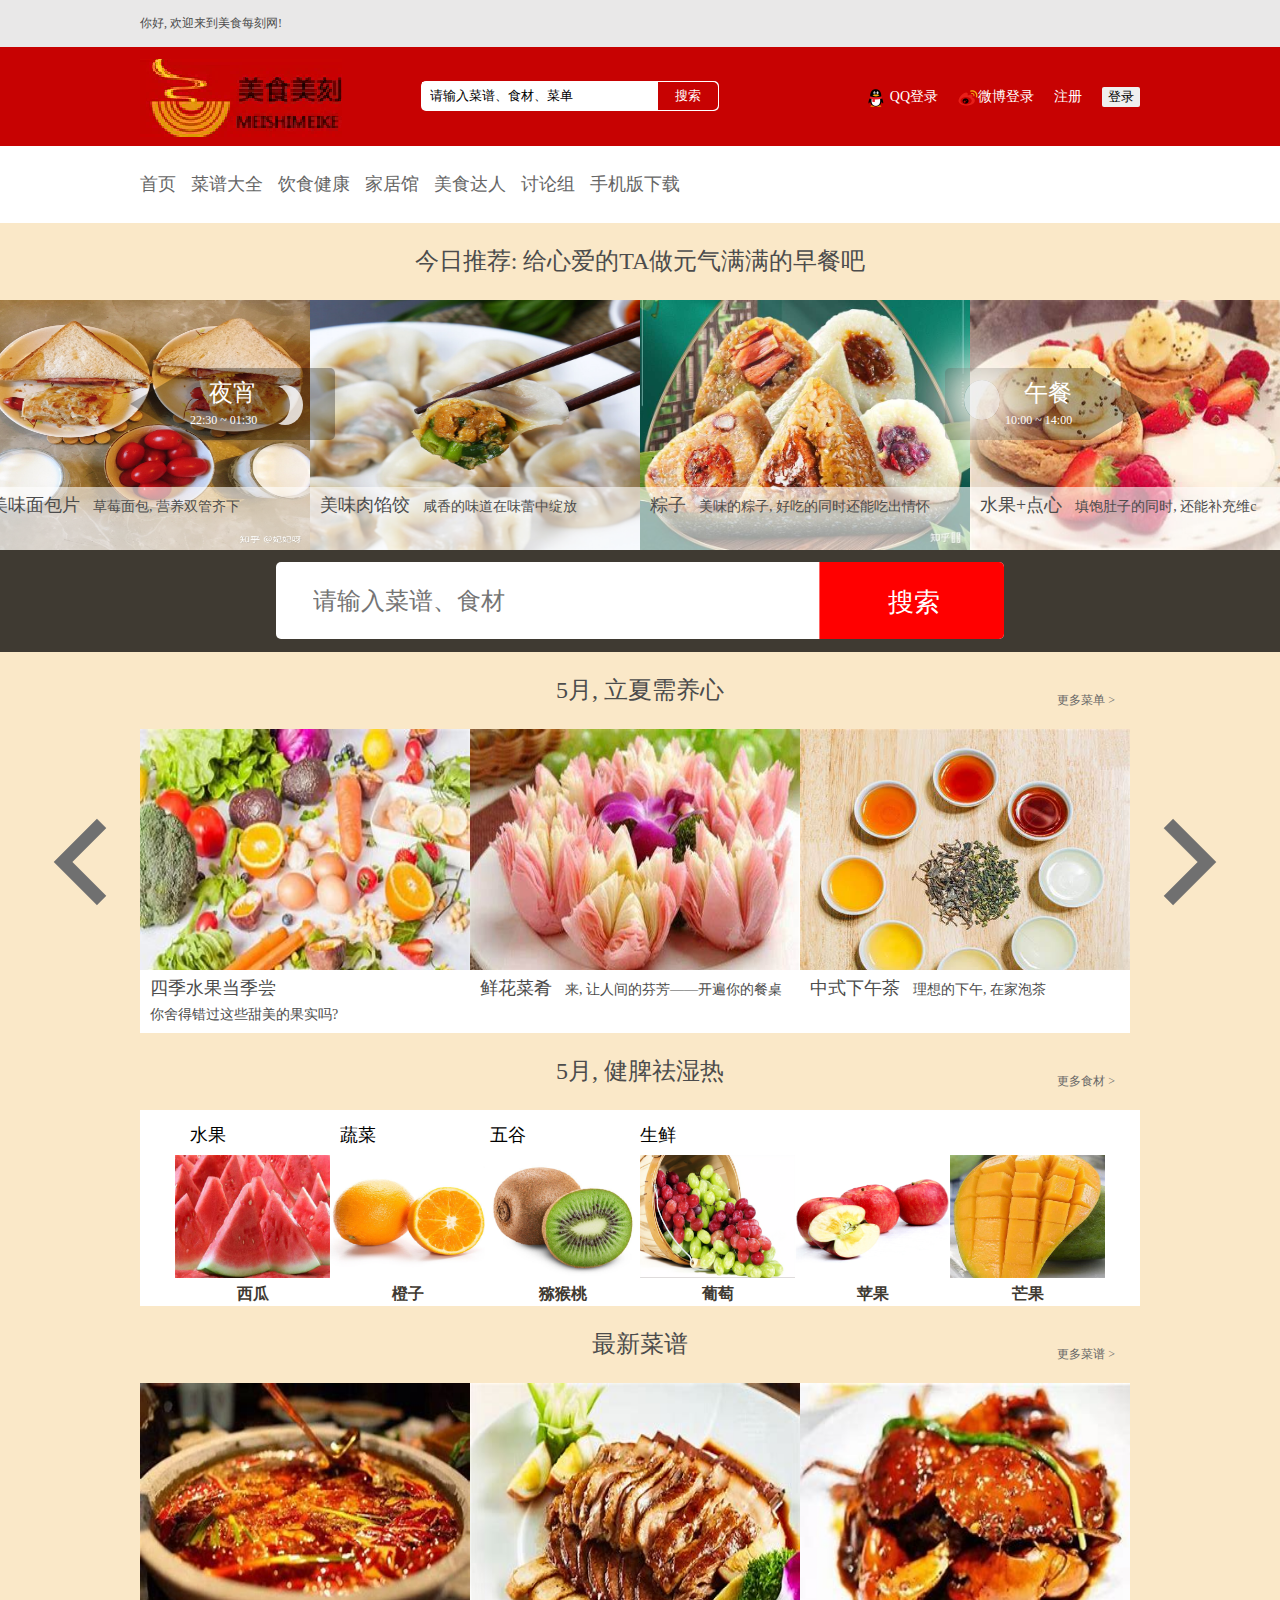
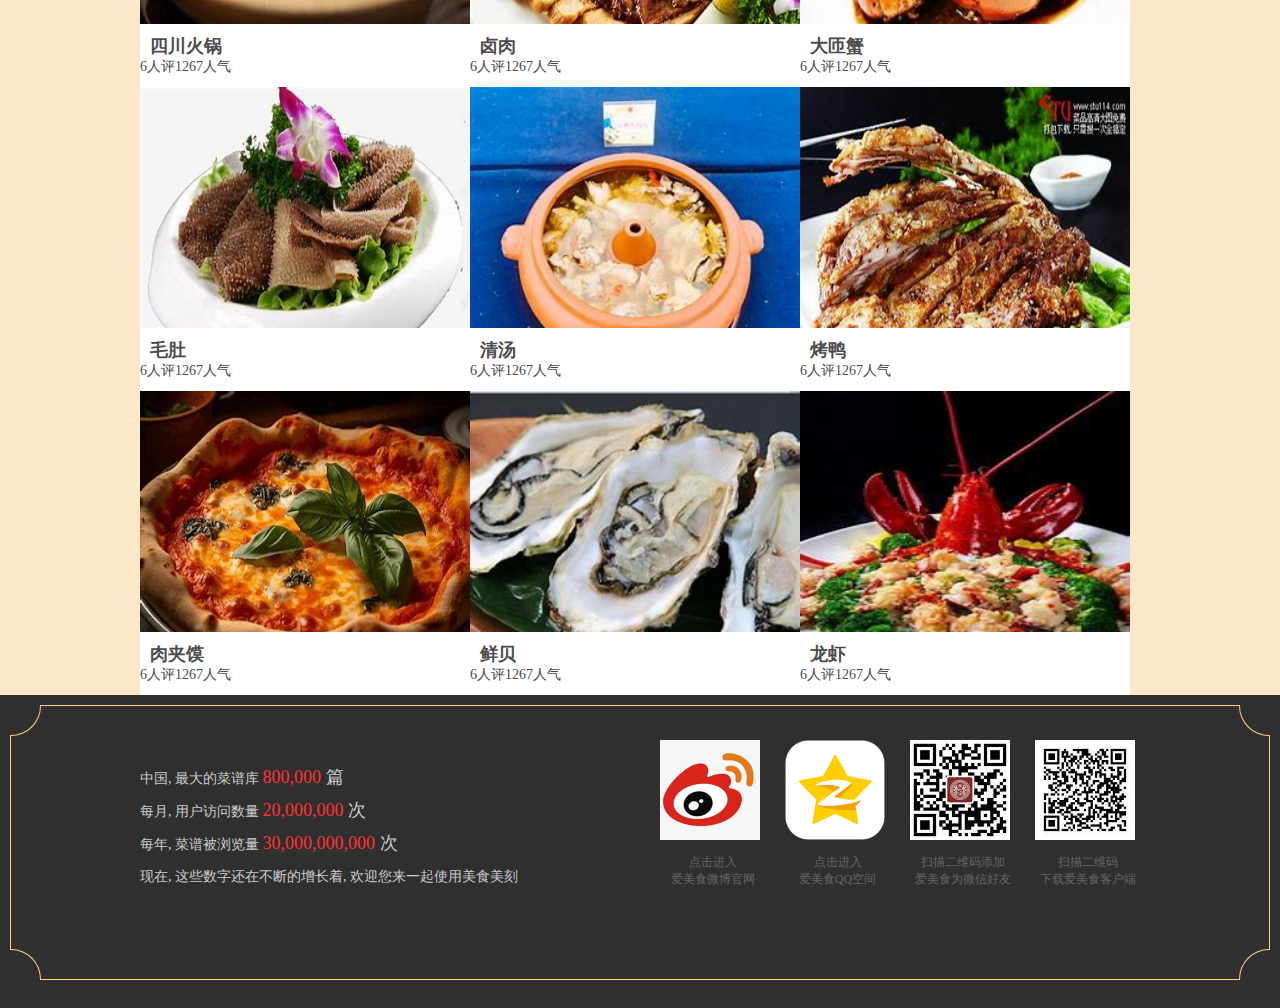
<file: index.html>
<!-- 头部和尾部结构 -->
<!DOCTYPE html>
<html lang="en">
<head>
  <meta charset="UTF-8">
  <meta http-equiv="X-UA-Compatible" content="IE=edge">
  <meta name="viewport" content="width=device-width, initial-scale=1.0">
  <link rel="stylesheet" href="./css/index.css">
  <link rel="stylesheet" href="./css/temple.css">
  <link rel="stylesheet" href="./css/common.css">
  <title>美食每刻</title>
</head>
<body>
  <!-- 头部 -->
  <div class="top">
    <div class="center top_container">
      你好, 欢迎来到美食每刻网!
    </div>
  </div>
  <!-- logo -->
  <div class="logo">
    <div class="center l_c">
      <div class="l_left fl">
        <a href="#"></a>
      </div>
      <div class="l_center fl">
        <input type="text" placeholder="请输入菜谱、食材、菜单" class="text fl">
        <button class="btn fr">搜索</button>
      </div>
      <div class="l_right fr">
        <ul>
          <li><p class="icon" style="background:url(./images/QQ.png)"></p>
          <a href="#">QQ登录</a></li>
          <li><p class="icon" style="background:url(./images/微博.png)"></p><a href="#">微博登录</a></li>
          <li><a href="#">注册</a></li>
          <li><a href="./login.html"><button>登录</button></a></li>
        </ul>
      </div>
    </div>
  </div>

  <!-- 首页导航 -->
  <div class="nav">
    <div class="center nav_c">
      <ul>
        <!-- ul>li*7>a[href="#"] -->
        <li><a href="#">首页</a></li>
        <li><a href="#">菜谱大全</a></li>
        <li><a href="#">饮食健康</a></li>
        <li><a href="#">家居馆</a></li>
        <li><a href="#">美食达人</a></li>
        <li><a href="#">讨论组</a></li>
        <li><a href="#">手机版下载</a></li>
      </ul>
    </div>
  </div>
  <!-- 首页推荐 -->
  <div class="banner">
    <h2 class="h2Tittle">今日推荐: 给心爱的TA做元气满满的早餐吧</h2>
    <ul class="clearfix">
      <li>
        <div>
          <a href="#"><img src="./images/面包.jpg" alt=""></a>
        </div>
        <div class="des">
          <p class="p1">美味面包片</p>
          <p class="p2">草莓面包, 营养双管齐下</p>
        </div>
      </li>
      <li>
        <div>
          <a href="#"><img src="./images/饺子.jpg" alt=""></a>
        </div>
        <div class="des">
          <p class="p1">美味肉馅饺</p>
          <p class="p2">咸香的味道在味蕾中绽放</p>
        </div>
      </li>
      <li>
        <div>
          <a href="#"><img src="./images/粽子.jpg" alt=""></a>
        </div>
        <div class="des">
          <p class="p1">粽子</p>
          <p class="p2">美味的粽子, 好吃的同时还能吃出情怀</p>
        </div>
      </li>
      <li>
        <div>
          <a href="#"><img src="./images/水果.jpg" alt=""></a>
        </div>
        <div class="des">
          <p class="p1">水果+点心</p>
          <p class="p2">填饱肚子的同时, 还能补充维c</p>
        </div>
      </li>
    </ul>
    <div class="arrows">
      <!-- 箭头 -->
      <a href="#" class="a_left">
        <div>
          <span class="span1">夜宵</span>
        <br>
        <span>22:30 ~ 01:30</span>
        </div>
        <div class="moon"></div>
      </a>
      <a href="#" class="a_right">
        <div>
          <span class="span1">午餐</span>
          <span>10:00 ~ 14:00</span>
        </div>
        <div class="sun"></div>
      </a>
    </div>
  </div>

  <!-- 首页搜索 -->
  <div class="search">
    <div class="s_center">
      <input type="text" placeholder="请输入菜谱、食材" class="txt">
      <button class="btn">搜索</button>
    </div>
  </div>

  <!-- 首页菜单 -->
  <div class="menu center">
      <h2 class="h2Tittle">5月, 立夏需养心<a href="#" class="more">更多菜单  ></a></h2>
      <ul class="clearfix">
        <li>
         <div>
          <a href="#"><img src="./images/健康水果.jpg" alt=""></a>
         </div>
          <div class="des">
            <p class="p1">四季水果当季尝</p>
            <p class="p2">你舍得错过这些甜美的果实吗?</p>
          </div>
        </li>
        <li>
          <div>
            <a href="#"><img src="./images/鲜花菜肴.jpg" alt=""></a>
           </div>
            <div class="des">
              <p class="p1">鲜花菜肴</p>
              <p class="p2">来, 让人间的芬芳——开遍你的餐桌</p>
            </div>
          </li>
          <li>
            <div>
              <a href="#"><img src="./images/下午茶.jpg" alt=""></a>
             </div>
              <div class="des">
                <p class="p1">中式下午茶</p>
                <p class="p2">理想的下午, 在家泡茶</p>
              </div>
            </li>
      </ul>
      <!-- 箭头 -->
      <div class="arrows">
        <a href="#" class="a_left">
          <img src="./images/大箭头左.png" alt="">
        </a>
        <a href="#" class="a_right">
          <img src="./images/大箭头右.png" alt="">
        </a>
      </div>
  </div>

  <!-- 首页食材 -->
  <div class="food center">
    <h2 class="h2Tittle">5月, 健脾祛湿热<a href="#" class="more">更多食材  ></a></h2>
    <ul class="tittle clearfix bcw">
      <li><a href="#">水果</a>
      </li>
      <li><a href="#">蔬菜</a></li>
      <li><a href="#">五谷</a></li>
      <li><a href="#">生鲜</a></li>
    </ul>

    <ul class="des clearfix bcw">
      <li><a href="#"><img src="./images/西瓜.jpg" alt=""><h6>西瓜</h6></a></li>
      <li><a href="#"><img src="./images/橙子.jpg" alt=""><h6>橙子</h6></a></li>
      <li><a href="#"><img src="./images/猕猴桃.jpg" alt=""><h6>猕猴桃</h6></a></li>
      <li><a href="#"><img src="./images/葡萄.png" alt=""><h6>葡萄</h6></a></li>
      <li><a href="#"><img src="./images/苹果.jpg" alt=""><h6>苹果</h6></a></li>
      <li><a href="#"><img src="./images/芒果.jpg" alt=""><h6>芒果</h6></a></li>
    </ul>
  </div>

  <!-- 首页菜谱 -->
  <div class="menu center">
      <h2 class="h2Tittle">最新菜谱<a href="#" class="more">更多菜谱  ></a></h2>
      <ul class="clearfix">
        <li>
         <div>
          <a href="#"><img src="./images/菜谱/四川火锅.jpg" alt=""></a>
         </div>
          <div class="des">
            <h2 class="ml">四川火锅</h2>
            <p class="p">6人评 <p class="p">1267人气</p></p>
          </div>
        </li>
        <li>
          <div>
           <a href="#"><img src="./images/菜谱/卤肉.jpg" alt=""></a>
          </div>
          <div class="des">
            <h2 class="ml">卤肉</h2>
            <p class="p">6人评 <p class="p">1267人气</p></p>
          </div>
         </li>
         <li>
          <div>
           <a href="#"><img src="./images/菜谱/大匝蟹.jpg" alt=""></a>
          </div>
          <div class="des">
            <h2 class="ml">大匝蟹</h2>
            <p class="p">6人评 <p class="p">1267人气</p></p>
          </div>
         </li>
         <li>
          <div>
           <a href="#"><img src="./images/菜谱/毛肚.jpg" alt=""></a>
          </div>
          <div class="des">
            <h2 class="ml">毛肚</h2>
            <p class="p">6人评 <p class="p">1267人气</p></p>
          </div>
         </li>
         <li>
          <div>
           <a href="#"><img src="./images/菜谱/清汤.jpg" alt=""></a>
          </div>
          <div class="des">
            <h2 class="ml">清汤</h2>
            <p class="p">6人评 <p class="p">1267人气</p></p>
          </div>
         </li>
         <li>
          <div>
           <a href="#"><img src="./images/菜谱/烤鸭.jpg" alt=""></a>
          </div>
          <div class="des">
            <h2 class="ml">烤鸭</h2>
            <p class="p">6人评 <p class="p">1267人气</p></p>
          </div>
         </li>
         <li>
          <div>
           <a href="#"><img src="./images/菜谱/肉夹馍.jpg" alt=""></a>
          </div>
          <div class="des">
            <h2 class="ml">肉夹馍</h2>
            <p class="p">6人评 <p class="p">1267人气</p></p>
          </div>
         </li>
         <li>
          <div>
           <a href="#"><img src="./images/菜谱/鲜贝.jpg" alt=""></a>
          </div>
          <div class="des">
            <h2 class="ml">鲜贝</h2>
            <p class="p">6人评 <p class="p">1267人气</p></p>
          </div>
         </li>
         <li>
          <div>
           <a href="#"><img src="./images/菜谱/龙虾.jpg" alt=""></a>
          </div>
          <div class="des">
            <h2 class="ml">龙虾</h2>
            <p class="p">6人评 <p class="p">1267人气</p></p>
          </div>
         </li>
      </ul>
  </div>
  <!-- 尾部 -->
  <div class="foot">
    <div class="border">
      <p class="circle1"></p>
      <p class="circle2"></p>
      <p class="circle3"></p>
      <p class="circle4"></p>
      <div class="center">
        <div class="f_left fl">
          <ul>
            <li>中国, 最大的菜谱库    <span  class="fz18"><span class="cRed">800,000 </span>篇</span></li>
            <li>每月, 用户访问数量  <span class="fz18"><span class="cRed">20,000,000 </span>次</span></li>
            <li>每年, 菜谱被浏览量  <span class="fz18"><span class="cRed">30,000,000,000 </span>次</span></li>
            <li>现在, 这些数字还在不断的增长着, 欢迎您来一起使用美食美刻</li>
          </ul>
        </div>
        <div class="f_right fr">
          <ul>
            <li><a href="#">
             <img src="./images/新浪关注.png" alt="">
             <span>点击进入<span>爱美食微博官网</span></span>
            </a></li>
            <li><a href="#"><img src="./images/QQ空间关注图片.png" alt="">
            <span>点击进入<span>爱美食QQ空间</span></span>
            </a></li>
            <li><a href="#"><img src="./images/二维码.jpg" alt="">
            <span>扫描二维码添加<span>爱美食为微信好友</span></span>
            </a></li>
            <li><a href="#"><img src="./images/二维码无图版.jpg" alt="">
            <span>扫描二维码<span>下载爱美食客户端</span></span>
            </a></li>
          </ul>
        </div>
      </div>
    </div>
  </div>
</body>
</html>
</file>
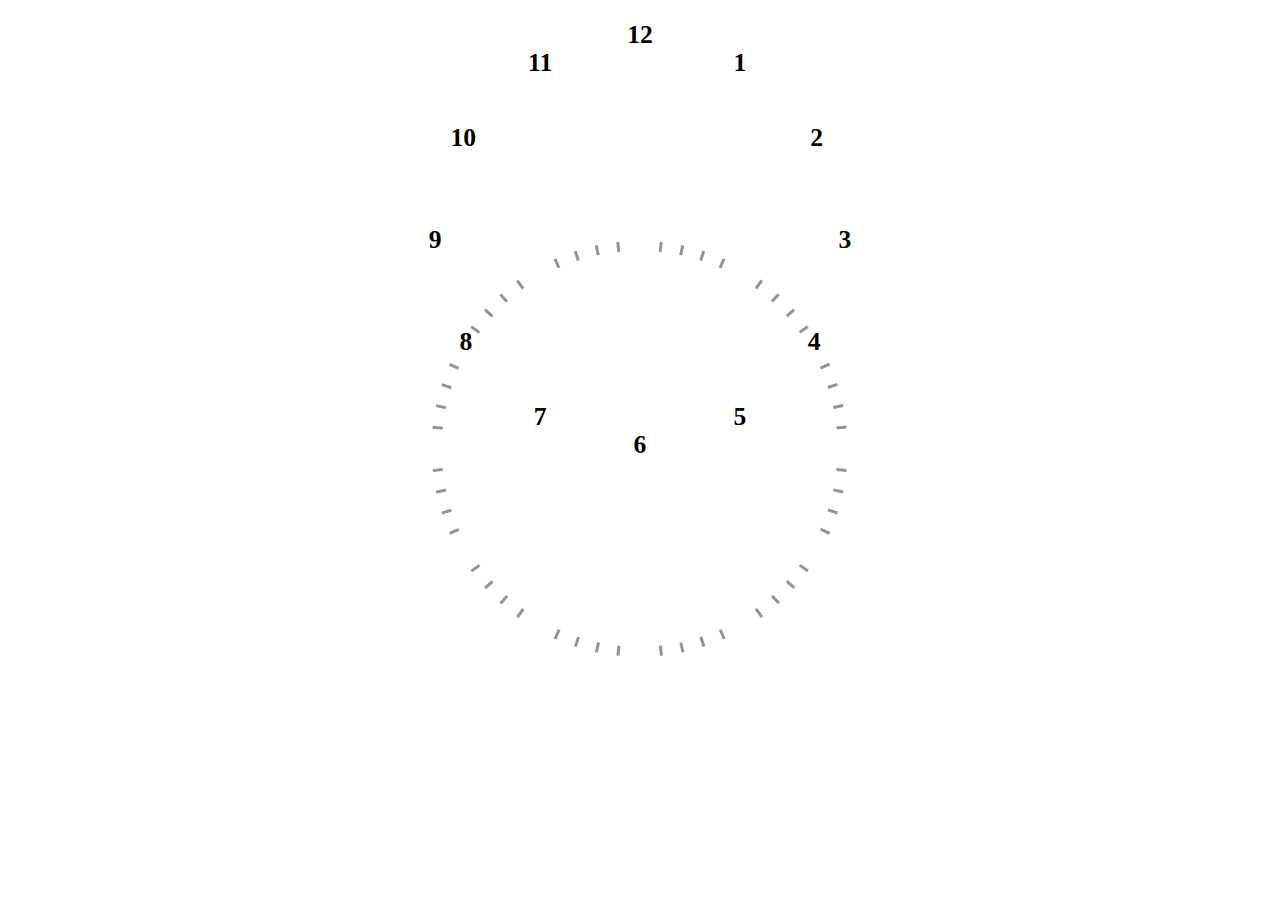
<file: 03_刻度.html>
<!DOCTYPE html>
<html lang="en">
<head>
  <meta charset="UTF-8">
  <meta http-equiv="X-UA-Compatible" content="IE=edge">
  <meta name="viewport" content="width=device-width, initial-scale=1.0">
  <title>Document</title>
  <style>
     ul { list-style:none; margin:0; padding:0 }
  
  #watch .minute-marks li {
    display:block;
    width:.2em;
    height:.6em;
    background:#929394;
    position:absolute;
    top:50%; left:50%;
    margin:-.4em 0 0 -.1em;
  }
  #watch .minute-marks li:first-child {transform:rotate(6deg) translateY(-12.7em)}
  #watch .minute-marks li:nth-child(2) {transform:rotate(12deg) translateY(-12.7em)}
  #watch .minute-marks li:nth-child(3) {transform:rotate(18deg) translateY(-12.7em)}
  #watch .minute-marks li:nth-child(4) {transform:rotate(24deg) translateY(-12.7em)}
  #watch .minute-marks li:nth-child(5) {transform:rotate(36deg) translateY(-12.7em)}
  #watch .minute-marks li:nth-child(6) {transform:rotate(42deg) translateY(-12.7em)}
  #watch .minute-marks li:nth-child(7) {transform:rotate(48deg) translateY(-12.7em)}
  #watch .minute-marks li:nth-child(8) {transform:rotate(54deg) translateY(-12.7em)}
  #watch .minute-marks li:nth-child(9) {transform:rotate(66deg) translateY(-12.7em)}
  #watch .minute-marks li:nth-child(10) {transform:rotate(72deg) translateY(-12.7em)}
  #watch .minute-marks li:nth-child(11) {transform:rotate(78deg) translateY(-12.7em)}
  #watch .minute-marks li:nth-child(12) {transform:rotate(84deg) translateY(-12.7em)}
  #watch .minute-marks li:nth-child(13) {transform:rotate(96deg) translateY(-12.7em)}
  #watch .minute-marks li:nth-child(14) {transform:rotate(102deg) translateY(-12.7em)}
  #watch .minute-marks li:nth-child(15) {transform:rotate(108deg) translateY(-12.7em)}
  #watch .minute-marks li:nth-child(16) {transform:rotate(114deg) translateY(-12.7em)}
  #watch .minute-marks li:nth-child(17) {transform:rotate(126deg) translateY(-12.7em)}
  #watch .minute-marks li:nth-child(18) {transform:rotate(132deg) translateY(-12.7em)}
  #watch .minute-marks li:nth-child(19) {transform:rotate(138deg) translateY(-12.7em)}
  #watch .minute-marks li:nth-child(20) {transform:rotate(144deg) translateY(-12.7em)}
  #watch .minute-marks li:nth-child(21) {transform:rotate(156deg) translateY(-12.7em)}
  #watch .minute-marks li:nth-child(22) {transform:rotate(162deg) translateY(-12.7em)}
  #watch .minute-marks li:nth-child(23) {transform:rotate(168deg) translateY(-12.7em)}
  #watch .minute-marks li:nth-child(24) {transform:rotate(174deg) translateY(-12.7em)}
  #watch .minute-marks li:nth-child(25) {transform:rotate(186deg) translateY(-12.7em)}
  #watch .minute-marks li:nth-child(26) {transform:rotate(192deg) translateY(-12.7em)}
  #watch .minute-marks li:nth-child(27) {transform:rotate(198deg) translateY(-12.7em)}
  #watch .minute-marks li:nth-child(28) {transform:rotate(204deg) translateY(-12.7em)}
  #watch .minute-marks li:nth-child(29) {transform:rotate(216deg) translateY(-12.7em)}
  #watch .minute-marks li:nth-child(30) {transform:rotate(222deg) translateY(-12.7em)}
  #watch .minute-marks li:nth-child(31) {transform:rotate(228deg) translateY(-12.7em)}
  #watch .minute-marks li:nth-child(32) {transform:rotate(234deg) translateY(-12.7em)}
  #watch .minute-marks li:nth-child(33) {transform:rotate(246deg) translateY(-12.7em)}
  #watch .minute-marks li:nth-child(34) {transform:rotate(252deg) translateY(-12.7em)}
  #watch .minute-marks li:nth-child(35) {transform:rotate(258deg) translateY(-12.7em)}
  #watch .minute-marks li:nth-child(36) {transform:rotate(264deg) translateY(-12.7em)}
  #watch .minute-marks li:nth-child(37) {transform:rotate(276deg) translateY(-12.7em)}
  #watch .minute-marks li:nth-child(38) {transform:rotate(282deg) translateY(-12.7em)}
  #watch .minute-marks li:nth-child(39) {transform:rotate(288deg) translateY(-12.7em)}
  #watch .minute-marks li:nth-child(40) {transform:rotate(294deg) translateY(-12.7em)}
  #watch .minute-marks li:nth-child(41) {transform:rotate(306deg) translateY(-12.7em)}
  #watch .minute-marks li:nth-child(42) {transform:rotate(312deg) translateY(-12.7em)}
  #watch .minute-marks li:nth-child(43) {transform:rotate(318deg) translateY(-12.7em)}
  #watch .minute-marks li:nth-child(44) {transform:rotate(324deg) translateY(-12.7em)}
  #watch .minute-marks li:nth-child(45) {transform:rotate(336deg) translateY(-12.7em)}
  #watch .minute-marks li:nth-child(46) {transform:rotate(342deg) translateY(-12.7em)}
  #watch .minute-marks li:nth-child(47) {transform:rotate(348deg) translateY(-12.7em)}
  #watch .minute-marks li:nth-child(48) {transform:rotate(354deg) translateY(-12.7em)}
  #watch .digits {
    width:30em;
    height:30em;
    border-radius:15em;
    position:absolute;
    top:0; left:50%;
    margin-left:-15em;
  }
  #watch .digits li {
    font-size:1.6em;
    display:block;
    width:1.6em;
    height:1.6em;
    position:absolute;
    top:50%; left:50%;
    line-height:1.6em;
    text-align:center;
    margin:-.8em 0 0 -.8em;
    font-weight:bold;
  }
  #watch .digits li:nth-child(1) { transform:translate(3.9em, -6.9em) }
  #watch .digits li:nth-child(2) { transform:translate(6.9em, -4em) }
  #watch .digits li:nth-child(3) { transform:translate(8em, 0) }
  #watch .digits li:nth-child(4) { transform:translate(6.8em, 4em) }
  #watch .digits li:nth-child(5) { transform:translate(3.9em, 6.9em) }
  #watch .digits li:nth-child(6) { transform:translate(0, 8em) }
  #watch .digits li:nth-child(7) { transform:translate(-3.9em, 6.9em) }
  #watch .digits li:nth-child(8) { transform:translate(-6.8em, 4em) }
  #watch .digits li:nth-child(9) { transform:translate(-8em, 0) }
  #watch .digits li:nth-child(10) { transform:translate(-6.9em, -4em) }
  #watch .digits li:nth-child(11) { transform:translate(-3.9em, -6.9em) }
  #watch .digits li:nth-child(12) { transform:translate(0, -8em) }

  </style>
</head>
<body>
  <div id="watch">
    <ul class="minute-marks">
      <li></li><li></li><li></li><li></li><li></li><li></li>
      <li></li><li></li><li></li><li></li><li></li><li></li>
      <li></li><li></li><li></li><li></li><li></li><li></li>
      <li></li><li></li><li></li><li></li><li></li><li></li>
      <li></li><li></li><li></li><li></li><li></li><li></li>
      <li></li><li></li><li></li><li></li><li></li><li></li>
      <li></li><li></li><li></li><li></li><li></li><li></li>
      <li></li><li></li><li></li><li></li><li></li><li></li>
    </ul>
    <ul class="digits">
      <li>1</li><li>2</li><li>3</li><li>4</li><li>5</li><li>6</li>
      <li>7</li><li>8</li><li>9</li><li>10</li><li>11</li><li>12</li>
    </ul>
  </div>
</body>
</html>
</file>
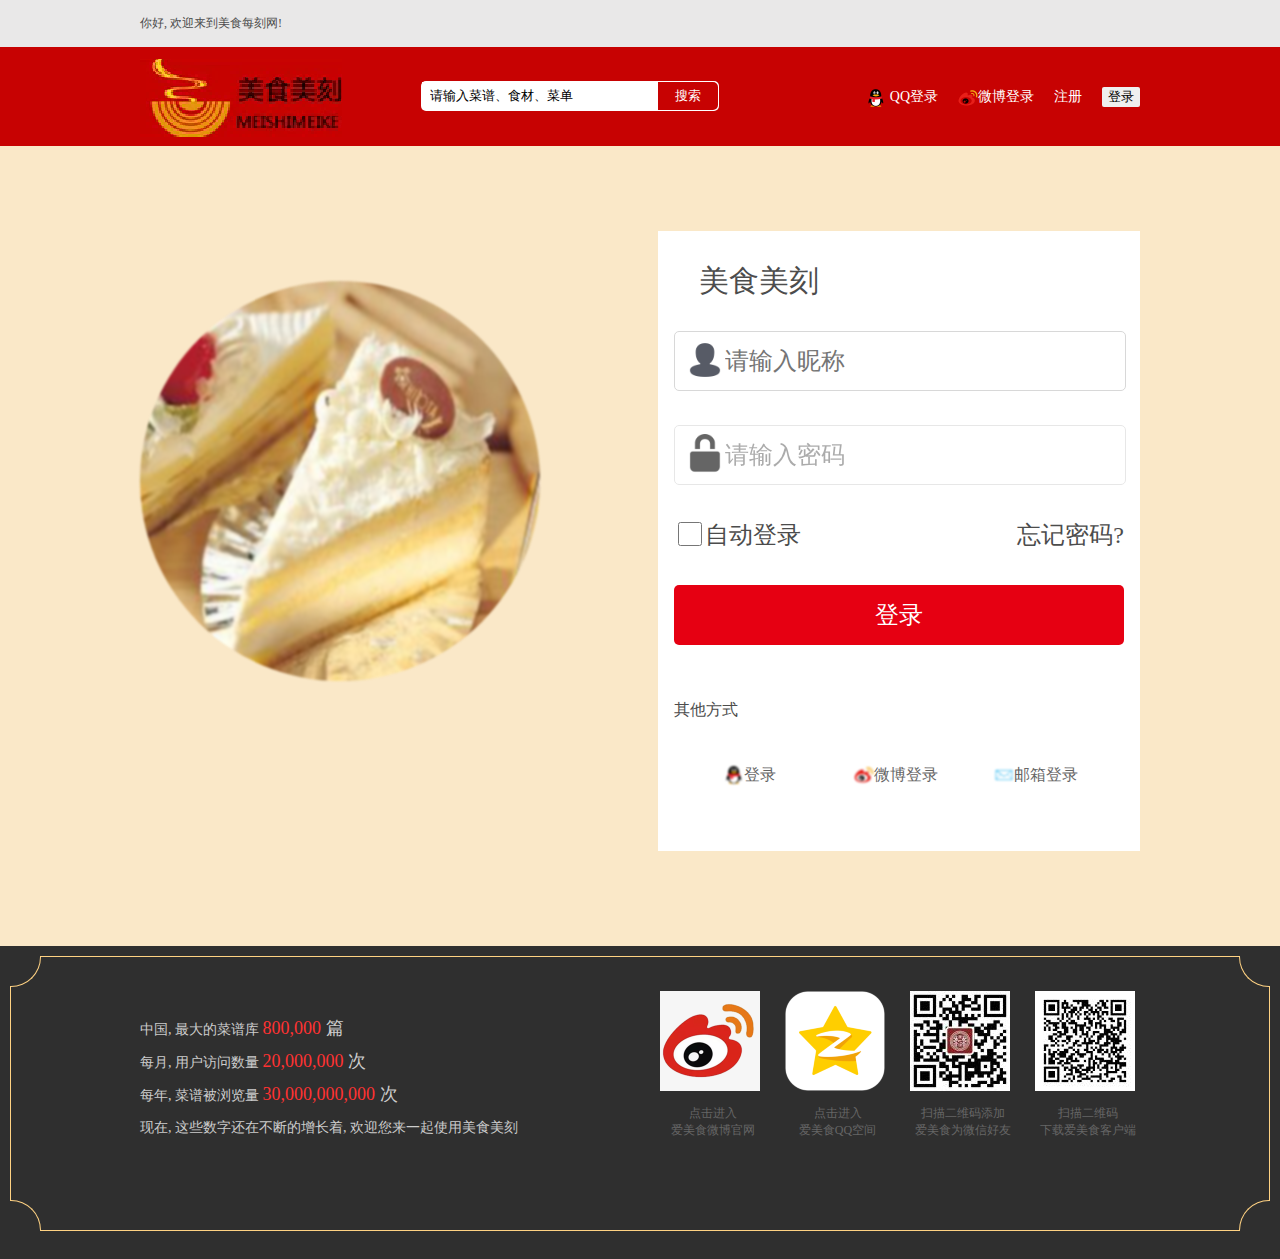
<file: login.html>
<!DOCTYPE html>
<html lang="en">
<head>
  <meta charset="UTF-8">
  <meta http-equiv="X-UA-Compatible" content="IE=edge">
  <meta name="viewport" content="width=device-width, initial-scale=1.0">
  <link rel="stylesheet" href="./css/temple.css">
  <link rel="stylesheet" href="./css/common.css">
  <link rel="stylesheet" href="./css/login.css">
  <title>登录</title>
</head>
<body>
    <!-- 头部 -->
  <div class="top">
    <div class="center top_container">
      你好, 欢迎来到美食每刻网!
    </div>
  </div>

    <!-- logo -->
    <div class="logo">
      <div class="center l_c">
        <div class="l_left fl">
          <a href="#"></a>
        </div>
        <div class="l_center fl">
          <input type="text" placeholder="请输入菜谱、食材、菜单" class="text fl">
          <button class="btn fr">搜索</button>
        </div>
        <div class="l_right fr">
          <ul>
            <li><p class="icon" style="background:url(./images/QQ.png)"></p>
            <a href="#">QQ登录</a></li>
            <li><p class="icon" style="background:url(./images/微博.png)"></p><a href="#">微博登录</a></li>
            <li><a href="#">注册</a></li>
            <li><button>登录</button></li>
          </ul>
        </div>
      </div>
    </div>
    
  <div class="main center">
    <div class="m_left fl">
      <img src="./images/蛋糕.jpg" alt="">
    </div>
    <div class="m_right fr">
      <h1>美食美刻</h1>
      <div>
        <input type="text" placeholder="请输入昵称" class="txt">
        <input type="password" placeholder="请输入密码" class="password">
      </div>
      <div class="remember">
        <input type="checkbox" name="" id="" class="checkbox fl">
        <span class="fl">自动登录</span>
        <span class="fr"><a href="#">忘记密码?</a></span>
      </div>

        <button class="loginButton">登录</button>
        <div class="other">
          <p class="otherText">其他方式</p>
          <ul>
            <li class="fl"><a href="#"><img src="./images/QQ.png"/>登录</a></li>
            <li class="fl"><a href="#"><img src="./images/微博.png"/>微博登录</a></li>
            <li class="fr"><a href="#"><img src="./images/邮箱.png"/>邮箱登录</a></li>
          </ul>
        </div>      
    </div>
  </div>

  <!-- 尾部 -->
  <div class="foot">
    <div class="border">
      <p class="circle1"></p>
      <p class="circle2"></p>
      <p class="circle3"></p>
      <p class="circle4"></p>
      <div class="center">
        <div class="f_left fl">
          <ul>
            <li>中国, 最大的菜谱库    <span  class="fz18"><span class="cRed">800,000 </span>篇</span></li>
            <li>每月, 用户访问数量  <span class="fz18"><span class="cRed">20,000,000 </span>次</span></li>
            <li>每年, 菜谱被浏览量  <span class="fz18"><span class="cRed">30,000,000,000 </span>次</span></li>
            <li>现在, 这些数字还在不断的增长着, 欢迎您来一起使用美食美刻</li>
          </ul>
        </div>
        <div class="f_right fr">
          <ul>
            <li><a href="#">
             <img src="./images/新浪关注.png" alt="">
             <span>点击进入<span>爱美食微博官网</span></span>
            </a></li>
            <li><a href="#"><img src="./images/QQ空间关注图片.png" alt="">
            <span>点击进入<span>爱美食QQ空间</span></span>
            </a></li>
            <li><a href="#"><img src="./images/二维码.jpg" alt="">
            <span>扫描二维码添加<span>爱美食为微信好友</span></span>
            </a></li>
            <li><a href="#"><img src="./images/二维码无图版.jpg" alt="">
            <span>扫描二维码<span>下载爱美食客户端</span></span>
            </a></li>
          </ul>
        </div>
      </div>
    </div>
  </div>
</body>
</html>
</file>
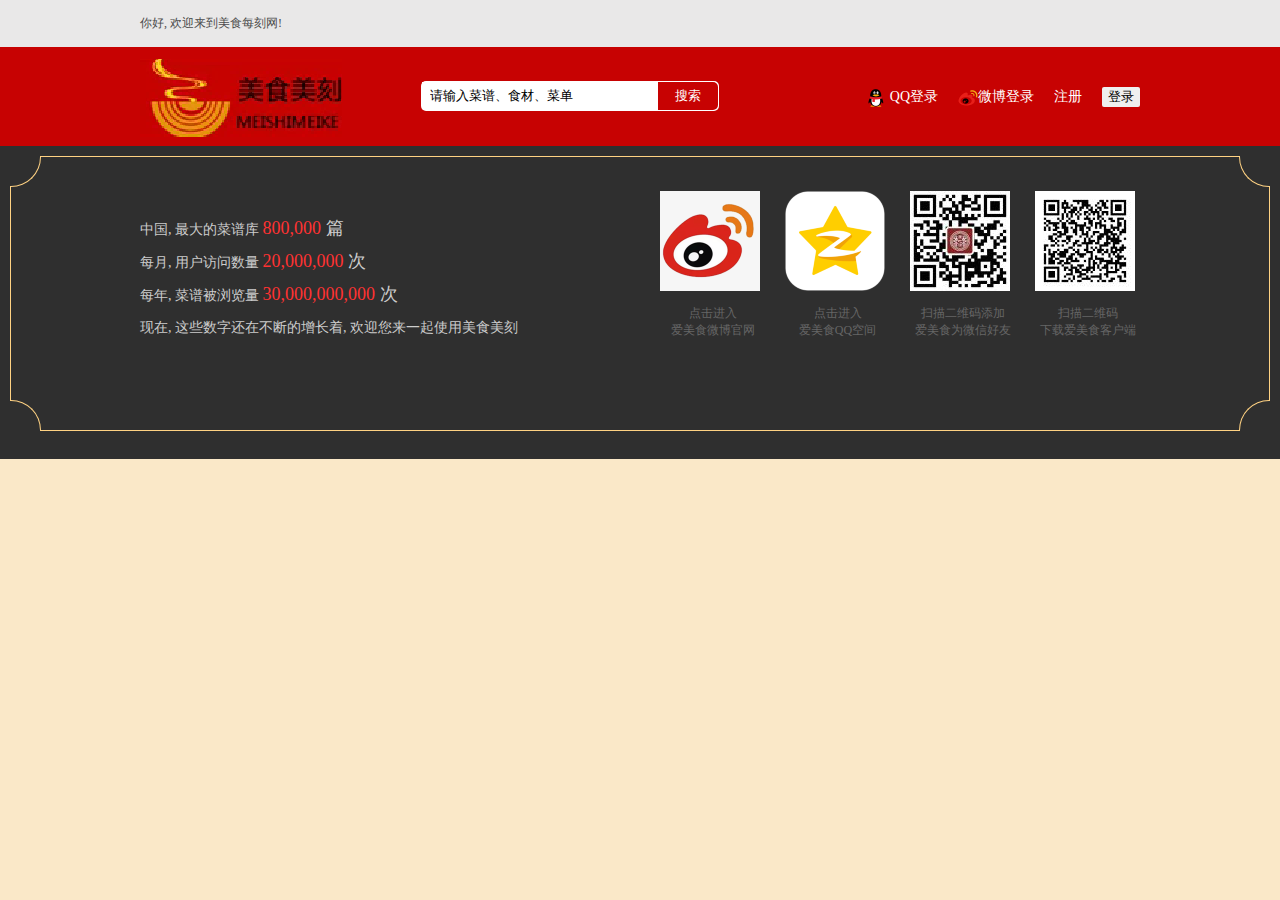
<file: temple.html>
<!-- 头部和尾部结构 -->
<!DOCTYPE html>
<html lang="en">
<head>
  <meta charset="UTF-8">
  <meta http-equiv="X-UA-Compatible" content="IE=edge">
  <meta name="viewport" content="width=device-width, initial-scale=1.0">
  <link rel="stylesheet" href="./css/temple.css">
  <link rel="stylesheet" href="./css/common.css">
  <title>Document</title>
</head>
<body>
  <!-- 头部 -->
  <div class="top">
    <div class="center top_container">
      你好, 欢迎来到美食每刻网!
    </div>
  </div>
  <!-- logo -->
  <div class="logo">
    <div class="center l_c">
      <div class="l_left fl">
        <a href="#"></a>
      </div>
      <div class="l_center fl">
        <input type="text" placeholder="请输入菜谱、食材、菜单" class="text fl">
        <button class="btn fr">搜索</button>
      </div>
      <div class="l_right fr">
        <ul>
          <li><p class="icon" style="background:url(./images/QQ.png)"></p>
          <a href="#">QQ登录</a></li>
          <li><p class="icon" style="background:url(./images/微博.png)"></p><a href="#">微博登录</a></li>
          <li><a href="#">注册</a></li>
          <li><button>登录</button></li>
        </ul>
      </div>
    </div>
  </div>
  <!-- 尾部 -->
  <div class="foot">
    <div class="border">
      <p class="circle1"></p>
      <p class="circle2"></p>
      <p class="circle3"></p>
      <p class="circle4"></p>
      <div class="center">
        <div class="f_left fl">
          <ul>
            <li>中国, 最大的菜谱库    <span  class="fz18"><span class="cRed">800,000 </span>篇</span></li>
            <li>每月, 用户访问数量  <span class="fz18"><span class="cRed">20,000,000 </span>次</span></li>
            <li>每年, 菜谱被浏览量  <span class="fz18"><span class="cRed">30,000,000,000 </span>次</span></li>
            <li>现在, 这些数字还在不断的增长着, 欢迎您来一起使用美食美刻</li>
          </ul>
        </div>
        <div class="f_right fr">
          <ul>
            <li><a href="#">
             <img src="./images/新浪关注.png" alt="">
             <span>点击进入<span>爱美食微博官网</span></span>
            </a></li>
            <li><a href="#"><img src="./images/QQ空间关注图片.png" alt="">
            <span>点击进入<span>爱美食QQ空间</span></span>
            </a></li>
            <li><a href="#"><img src="./images/二维码.jpg" alt="">
            <span>扫描二维码添加<span>爱美食为微信好友</span></span>
            </a></li>
            <li><a href="#"><img src="./images/二维码无图版.jpg" alt="">
            <span>扫描二维码<span>下载爱美食客户端</span></span>
            </a></li>
          </ul>
        </div>
      </div>
    </div>
  </div>
</body>
</html>
</file>
<file: css/index.css>
/* 首页 */
.h2Tittle {
  height: 77px;
  font: normal normal 24px/77px "微软雅黑";
  text-align: center;
  position: relative;
}
.more {
  position: absolute;
  top: 10px;
  right: 25px;
  color: #666;
  font-size: 12px;
  font-family: "微软雅黑";
  font-weight: 500;
}
.p1 {
  height: 36px;
  font: normal 400 18px/36px "微软雅黑";
  padding-left: 10px;
}
.p2 {
  font-family: "微软雅黑";
  padding-left: 10px;
}
p {
  display: inline-block;
  font-size: 14px;
  margin-top: 10px;
  margin-left: 10px;
}
.ml {
  margin-top: 10px;
  margin-left: 10px;
}
.bcw {
  background-color: #fff;
}

.nav {
  height: 77px;
  background-color: #fff;
}
.nav .nav_c {
  height: 77px;
}
.nav .nav_c ul li {
  height: 77px;
  line-height: 77px;
  float: left;
  margin-right: 15px;
}
.nav .nav_c a {
  color: #666;
  font: normal normal 18px/77px "微软雅黑";
}
.nav .nav_c a:focus {
  color: red;
  border-bottom: 1px solid red;
}

/* 推荐 */
.banner { 
  position: relative;
}
.banner ul {
  display: flex;
  justify-content: center;
}
.banner ul li {
  float: left;
  position: relative;
}
.banner ul img {
  width: 330px;
  height: 250px;
  vertical-align: middle;
}

.banner li .des {
  width: 330px;
  height: 63px;
  background-color: rgba(255, 255, 255, 0.6);
  position: absolute;
  bottom: 0;
  left: 0;
}

/* 左边箭头 */
.banner .arrows .a_left {
  position: absolute;
  top: 145px;
  left: 190px;
  width: 145px;
  height: 72px;
  background-color: rgba(0, 0, 0, 0.3);
  border-radius: 0 5px 5px 0;
}
.banner .arrows .a_left::after {
  content: '';
	display: block;
	position: absolute;
	left: -60px;
	top: 0px;
	border-top: 36px solid transparent;
	border-bottom: 36px solid transparent; 
	border-right: 60px solid rgba(0, 0, 0, 0.3);
}
.banner .arrows .a_left span {
  color: #fff;
  display: inline-block;
}
.banner .arrows .a_left .span1 {
  font-size: 24px;
  width: 85px;
  height: 45px;
  line-height: 50px;
  text-align: center;
}
.banner .arrows .a_left .moon::before {
  content: '';
  position: absolute;
  top: 17px;
  right: 45px;
  height: 40px;
  border-radius: 50%;
  width: 36px;
  background-color: rgba(0,0,0,0);
  box-shadow: 13px 0 0 0 rgba(255,255,255,0.8);
}

/* 右边箭头 */
.banner .arrows .a_right {
  position: absolute;
  top: 145px;
  right: 190px;
  width: 145px;
  height: 72px;
  background-color: rgba(0, 0, 0, 0.3);
  border-radius: 5px 0px 0px 5px;
}
.banner .arrows .a_right::after {
  content: '';
	display: block;
	position: absolute;
	right: -60px;
	top: 0px;
	border-top: 36px solid transparent;
	border-bottom: 36px solid transparent; 
	border-left: 60px solid rgba(0, 0, 0, 0.3);
}
.banner .arrows .a_right span {
  color: #fff;
  display: inline-block;
  margin-left: 60px;
}
.banner .arrows .a_right .span1 {
  font-size: 24px;
  width: 85px;
  height: 45px;
  line-height: 50px;
  text-align: center;
}
.banner .arrows .a_right .sun::before {
  content: '';
  position: absolute;
  top: 12px;
  right: 90px;
  height: 40px;
  border-radius: 50%;
  width: 36px;
  background-color: rgba(255,255,255,0.8);
  box-shadow: 0 0 50px 25px floralwhite;
}

/* 搜索 */
.search {
  height: 90px;
  background-color: #3f3a32;
  padding-top: 12px;
} 
.search .s_center {
  width: 728px;
  height: 77px;
  background-color: #fff;
  margin: 0 auto;
  border-radius: 5px;
  overflow: hidden;
}
.search .s_center .txt {
  height: 77px;
  width: 510px;
  line-height: 77px;
  margin-left: 35px;
  font-size: 24px;
  outline: none;
}
.search .s_center .btn {
  background-color: red;
  border: none;
  width: 172px;
  height: 77px;
  color: #fff;
  font-size: 24px;
  transform: scale(1.1);
}

.menu {
  position: relative;
}
.menu li {
  float: left;
  width: 330px;
  display: flex;
  justify-content: flex-start;
  position: relative;
}
.menu li img {
  width: 330px;
  height: 300px;
}
.menu li .des {
  width: 330px;
  height: 63px;
  background-color: rgba(255, 255, 255, 1);
  position: absolute;
  bottom: 0;
  left: 0;
}

.menu .arrows .a_left img {
  width: 100px;
  height: 100px;
  position: absolute;
  top: 160px;
  left: -110px;
}
.menu .arrows .a_right img {
  width: 100px;
  height: 100px;
  position: absolute;
  top: 160px;
  right: -100px;
}

.food .tittle li {
  float: left;
  width: 100px;
  height: 45px;
  line-height: 50px;
  padding-left: 50px;
  border-radius: 2px;
}
.food .tittle li a { 
  font-size: 18px;
  color: #000;
}
.food .tittle li a:hover {
  color: #fff;
}
.food .tittle li:hover {
  background-color: red;
}

.food .des li {
  float: left;
}
.food .des li:first-child {
  padding-left: 35px;
}
.food .des li h6 {
  text-align: center;
  color: #3f3a32;
  font-size: 16px;
  height: 24px;
  line-height: 24px;
  margin: 0;
}
.food .des li img {
  width: 155px;
  height: 123px;
  margin: 0;
  padding: 0;
}
</file>
<file: css/temple.css>
/* 头部和尾部样式 */

/* 版心 */
.center {
  width: 1000px;
  margin: 0 auto;
}
/* 头部 */
.top {
  height: 47px;
  background-color: #E9E8E8;
}
.top .top_container {
  height: 47px;
  line-height: 47px;
}

.logo { 
  height: 99px;
  background-color: #C70202;
}
.logo .l_c {
  height: 99px;
}
.logo .l_left {
  width: 211px;
  height: 90px;
  background-image: url(../images/logo.png);
  background-position: 0px 12px;
  background-repeat: no-repeat;
}
.logo .l_center {
  width: 296px;
  height: 28px;
  background-color: #fff;
  padding: 1px;
  margin-top: 34px;
  margin-left: 70px;
  border-radius: 5px;
} 
.logo .text {
  padding: 6px 8px;
  width: 217px;
  outline: none;
}
.logo .text::placeholder {
  color: black;
  font-weight: 500;
}
.logo .btn {
  width: 60px;
  height: 28px;
  background-color: #C70202;
  border: none;
  border-radius: 0 5px 5px 0;
  color: #fff;
}
button:hover {
  transform: scale(1.1);
}

.logo .l_right {
 height: 30px;
 margin-top: 35px;
 font-size: 14px;
}
.logo .l_right li {
  float: left;
  height: 30px;
  line-height: 30px;
  margin-left: 20px;
}
.logo .l_right li a { 
  color: #fff;
  text-align: center;
}
.logo .l_right li button {
  border-radius: 2px;
  border: none;
}
.logo .l_right .icon {
  width: 20px;
  height: 20px;
  display: inline-block;
  vertical-align: middle;
  background-repeat: no-repeat;
  background-position: 2px;
}



.foot {
  height: 293px;
  background-color: #2f2f2f;
  padding: 10px;
}
.foot .border {
  height: 273px;
  border: 1px solid #ffd283;
  position: relative;
}
.foot .border .circle1 {
  width: 30px;
  height: 30px;
  border-radius: 0 0 30px 0;
  border-bottom: 1px solid #ffd283;
  border-right: 1px solid #ffd283;

  position: absolute;
  top: -1px;
  left: -1px;
  background-color: #2f2f2f;
}
.foot .border .circle2 {
  width: 30px;
  height: 30px;
  border-radius: 0 0 0 30px;
  border-bottom: 1px solid #ffd283;
  border-left: 1px solid #ffd283;

  position: absolute;
  top: -1px;
  right: -1px;
  background-color: #2f2f2f;
}
.foot .border .circle3 {
  width: 30px;
  height: 30px;
  border-radius: 0 30px 0 0;
  border-top: 1px solid #ffd283;
  border-right: 1px solid #ffd283;

  position: absolute;
  bottom: -1px;
  left: -1px;
  background-color: #2f2f2f;
}
.foot .border .circle4 {
  width: 30px;
  height: 30px;
  border-radius: 30px 0 0 0;
  border-top: 1px solid #ffd283;
  border-left: 1px solid #ffd283;

  position: absolute;
  bottom: -1px;
  right: -1px;
  background-color: #2f2f2f;
}


.foot .f_left {
  margin-top: 55px;
  color: #cccccc;
  font-size: 14px;
}
.foot .f_left li {
  line-height: 33px;
  height: 33px;
}


.foot .f_right {
  margin-top: 34px;
}
.foot .f_right li {
  width: 105px;
  height: 100px;
  float: left;
  margin-left: 20px;
}
.foot .f_right img {
  margin-bottom: 10px;
}
.foot .f_right span {
  color: #666;
  text-align: center;
  display: inline-block;
}
</file>
<file: css/common.css>
/* 初始化css */
html, body, ul, li, p, h1, h2, h3, form, img {
  margin: 0;
  padding: 0;
}
a {
  text-decoration: none;
}
ul {
  list-style: none;
}
img {
  border: none;
}
input {
  padding-top: 0;
  padding-bottom: 0;
  border: none;
}
button {
  cursor: pointer;
}
body {
  font: normal normal 12px "宋体";
  color: #4c4c4c;
  background-color: #fae8c8;
}
.fl {
  float: left;
}
.fr {
 float: right;
}
.fz18 {
  font-size: 18px;
}
.cRed {
  color: #ff3232;
}
/* 清楚浮动 */
.clearfix:after {
  content: "";
  height: 0;
  line-height: 0;
  display: block;
  visibility: hidden;
  clear: both;
}
/* 缩放为1 */
.clearfix {
  zoom: 1;
}
</file>
<file: css/login.css>
/* 登录main */
.main {
  height: 800px;
}
.main .m_left {
  margin-top: 135px;
}
.main img {
  width: 400px;
  height: 400px;
  border-radius: 50%;
  filter: blur(1px);
}

.main .m_right {
  width: 450px;
  height: 620px;
  padding: 0 16px;
  background-color: #fff;
  margin-top: 85px;
}
.main .m_right h1 { 
  height: 100px;
  padding-left: 25px;
  font: normal 400 30px "微软雅黑";
  line-height: 100px;
}

.main .m_right input {
  width: 398px;
  height: 58px;
  border: 1px solid #d8d8d8;
  font-size: 24px;
  outline: none;
  padding-left: 50px;
  border-radius: 5px;
}
.main .m_right input:focus {
  border: 1px solid #288cca;
}

.main .m_right .txt {
  background-image: url(../images/用户-fill.png);
  background-repeat: no-repeat;
  background-size: 40px 40px;
  background-position: 10px 8px;
}
.main .m_right .password {
  background-image: url(../images/锁定.png);
  background-repeat: no-repeat;
  background-size: 40px 40px;
  background-position: 10px 8px;
  opacity: 0.6;
}
.main .m_right .password {
  margin-top: 34px;
}

.main .m_right .remember {
  height: 100px;
}
.main .m_right .remember .checkbox {
  width: 24px;
  height: 24px;
  margin-top: 37px;
}
.main .m_right .remember span {
  font-size: 24px;
  line-height: 100px;
  color: #4c4c4c;
  font-weight: 500;
}
.main .m_right .remember a {
  color: #4c4c4c;
}

.main .m_right .loginButton {
  width: 450px;
  height: 60px;
  background-color: #e60012;
  border: none;
  color: #fff;
  font-size: 24px;
  border-radius: 5px;
}

.main .m_right .loginButton:hover {
  transform: scale(1);
}
.main .m_right .other .otherText{
  height: 115px;
  line-height: 130px;
  font-size: 16px;
}
.main .m_right .other li{
  width: 130px;
  line-height: 30px;
}
.main .m_right .other li:first-child {
  margin-left: 50px;
}
.main .m_right .other a {
  font-size: 16px;
  color: #666;
  display: flex;
  align-items: center;
}
.main .m_right .other img {
  width: 20px;
  height: 20px;
}
</file>
